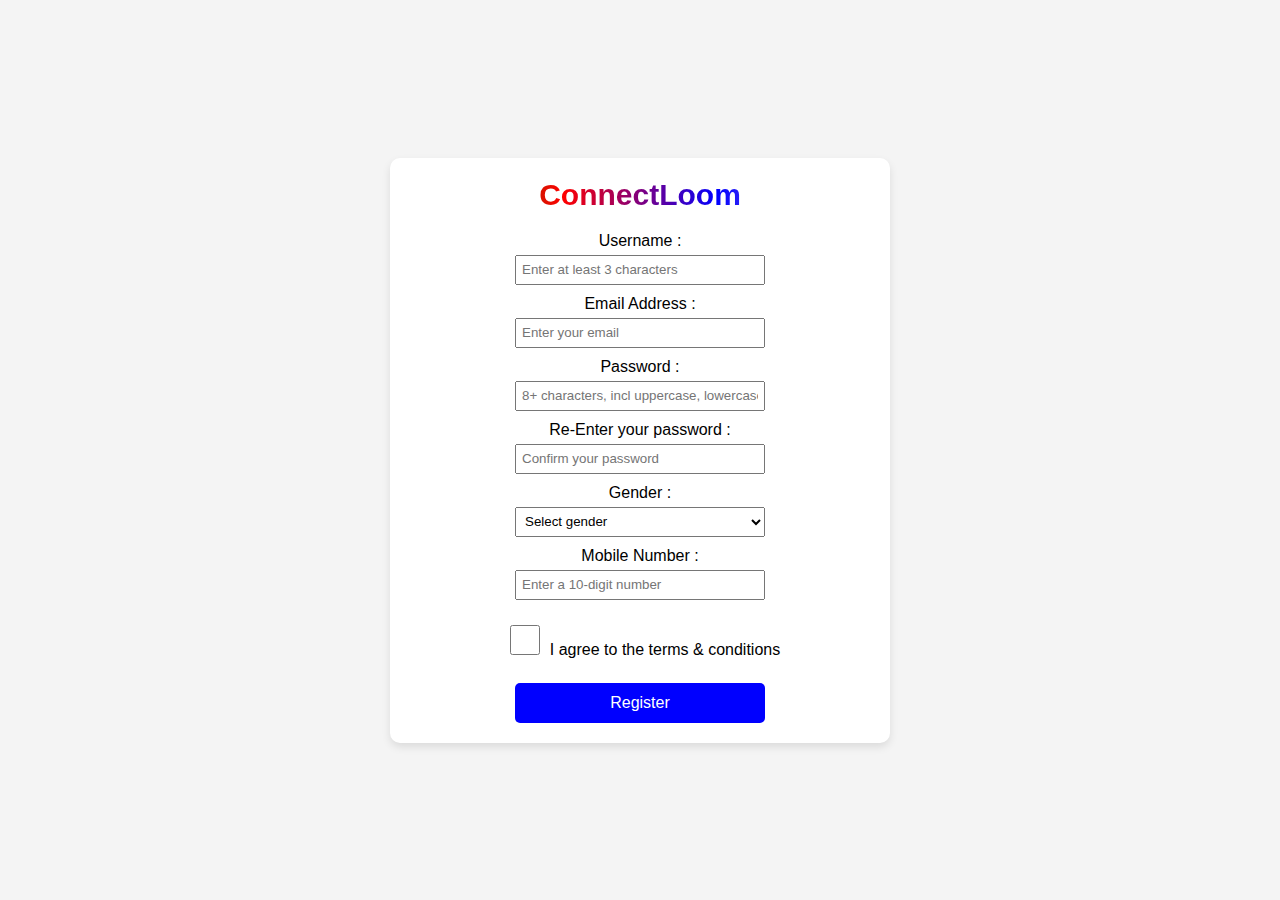
<file: register.html>
<!DOCTYPE html>
<html lang="en">
<head>
    <meta charset="UTF-8">
    <meta name="viewport" content="width=device-width, initial-scale=1.0">
    <title>Document</title>
    <link rel="stylesheet" href="./register.css">
</head>
<body>
    
    <form id="form">
        <h1>ConnectLoom</h1>

        <label for="name">Username :</label><br>
        <input type="text" id="name" placeholder="Enter at least 3 characters" required><br>

        <label for="mail">Email Address :</label><br>
        <input type="email" id="mail" placeholder="Enter your email" required><br>

        <label for="pass">Password :</label><br>
        <input type="password" id="pass" placeholder="8+ characters, incl uppercase, lowercase, symbol" required><br>

        <label for="cpass">Re-Enter your password :</label><br>
        <input type="password" id="cpass" placeholder="Confirm your password" required><br>

        <label for="gen">Gender :</label><br>
        <select name="gender" id="gen">
            <option value="Select gender">Select gender</option>
            <option value="male">Male</option>
            <option value="female">Female</option>
            <option value="others">Others</option>
        </select><br>

        <label for="mnum">Mobile Number :</label><br>
        <input type="tel" id="mnum" placeholder="Enter a 10-digit number" required><br>

        <input type="checkbox" required>I agree to the terms & conditions
        <br><br><button type="submit" id="btn">Register</button>
    </form><br><br>

    <form id="otpbox">
        <label for="check">Enter the OTP :</label><br>
        <input type="text" id="check" required>
        <button type="submit">Verify</button>
    </form>
    <script>
        const name = document.getElementById('name');
const mail = document.getElementById('mail');
const pass = document.getElementById('pass');
const cpass = document.getElementById('cpass');
const gen = document.getElementById('gen');
const mnum = document.getElementById('mnum');
const btn = document.getElementById('btn');
const form = document.getElementById('form');
const otpInput = document.getElementById('check');
const otpbox = document.getElementById('otpbox');
let generatedOtp = '';

const passwordPattern = /^(?=.*[a-z])(?=.*[A-Z])(?=.*\d)(?=.*[!@#$%^&*(),.?":{}|<>]).{8,}$/;
const mobilePattern = /^[0-9]{10}$/;

form.addEventListener("submit", (e) => {
    e.preventDefault();

    if (name.value.length < 3 || name.value.length > 16) {
        alert('Username must be between 3 and 16 characters long.');
        return;
    }

    if (pass.value !== cpass.value) {
        alert('Passwords do not match!');
        return;
    }

    if (!passwordPattern.test(pass.value)) {
        alert('Password must contain at least one lowercase letter, one uppercase letter, one number, one special character, and be at least 8 characters long.');
        return;
    }

    if (!mobilePattern.test(mnum.value)) {
        alert('Please enter a valid 10-digit mobile number.');
        return;
    }

    if (name.value === "" || mail.value === "" || mnum.value === "" || gen.value === "Select gender" || !document.querySelector('input[type="checkbox"]:checked')) {
        alert('Please fill all the required fields!');
        return;
    }

    const otpLength = 6;
    generatedOtp = '';
    for (let i = 0; i < otpLength; i++) {
        generatedOtp += Math.floor(Math.random() * 10);
    }

    alert('Your OTP is: ' + generatedOtp);

    otpbox.style.display = 'block';
});

otpbox.addEventListener("submit", (e) => {
    e.preventDefault();

    if (otpInput.value === generatedOtp) {
        // Store the user data in localStorage
        localStorage.setItem('username', name.value);
        localStorage.setItem('password', pass.value);
        
        alert('Your registration is successful!');
        window.location.href = 'home.html'; // Redirect to the login page
    } else {
        alert('Incorrect OTP. Please try again.');
    }
});
    </script>
</body>
</html>
</file>
<file: register.css>
* {
    margin: 0;
    padding: 0;
    box-sizing: border-box;
}

body {
    
    font-family: Arial, sans-serif;
    display: flex;
    justify-content: center;
    align-items: center;
    height: 100vh;
    background-color: #f4f4f4;
}

#form {
    background-color: #fff;
    padding: 20px;
    text-align: center;
    width: 100%;
    max-width: 500px;
    box-shadow: 0 4px 8px rgba(0, 0, 0, 0.1);
    border-radius: 10px;
}

h1 {
    font-size: 30px;
    margin-bottom: 20px;
    background: linear-gradient(to left, pink, 
    blue,red,green); 
-webkit-text-fill-color: transparent; 
-webkit-background-clip: text; 
}

label {
    margin-top: 10px;
    font-size: 16px;
}

input,
select {
    width: 100%;
    max-width: 250px;
    height: 30px;
    padding: 5px;
    margin-bottom: 10px;
    margin-top: 5px;
}

input[type="checkbox"] {
    margin-top: 15px;
    height: 30px;
    width: 50px;
}

button {
    background-color: blue;
    color: white;
    font-size: 1em;
    width: 100%;
    max-width: 250px;
    height: 40px;
    border: none;
    cursor: pointer;
    border-radius: 5px;
}

button:hover {
    background-color: rgb(228, 53, 85);
}

#otpbox {
    display: none;
    text-align: center;
    margin-top: 20px;
}

#otpbox input {
    width: 100%;
    max-width: 250px;
    height: 30px;
}

@media (max-width: 768px) {
    #form {
        max-width: 400px;
    }
    h1{ font-size: 27px;
        background: linear-gradient(to left, pink, 
        blue,red,green); 
-webkit-text-fill-color: transparent; 
-webkit-background-clip: text; 
    }

    button {
        width: 100%;
    }
}

@media (max-width: 480px) {
    #form {
        height: 100vh;
        max-width: 100%;
        padding: 15px;
        border-radius: 0px;
        border: 0px solid white;
    }

    h1 {
        font-size: 25px;
        background: linear-gradient(to left, pink, 
        blue,red,green); 
-webkit-text-fill-color: transparent; 
-webkit-background-clip: text; 
    }

    input,
    select {
        width: 100%;
        max-width: 200px;
    }

    button {
        width: 100%;
        max-width: 200px;
    }
}
</file>
